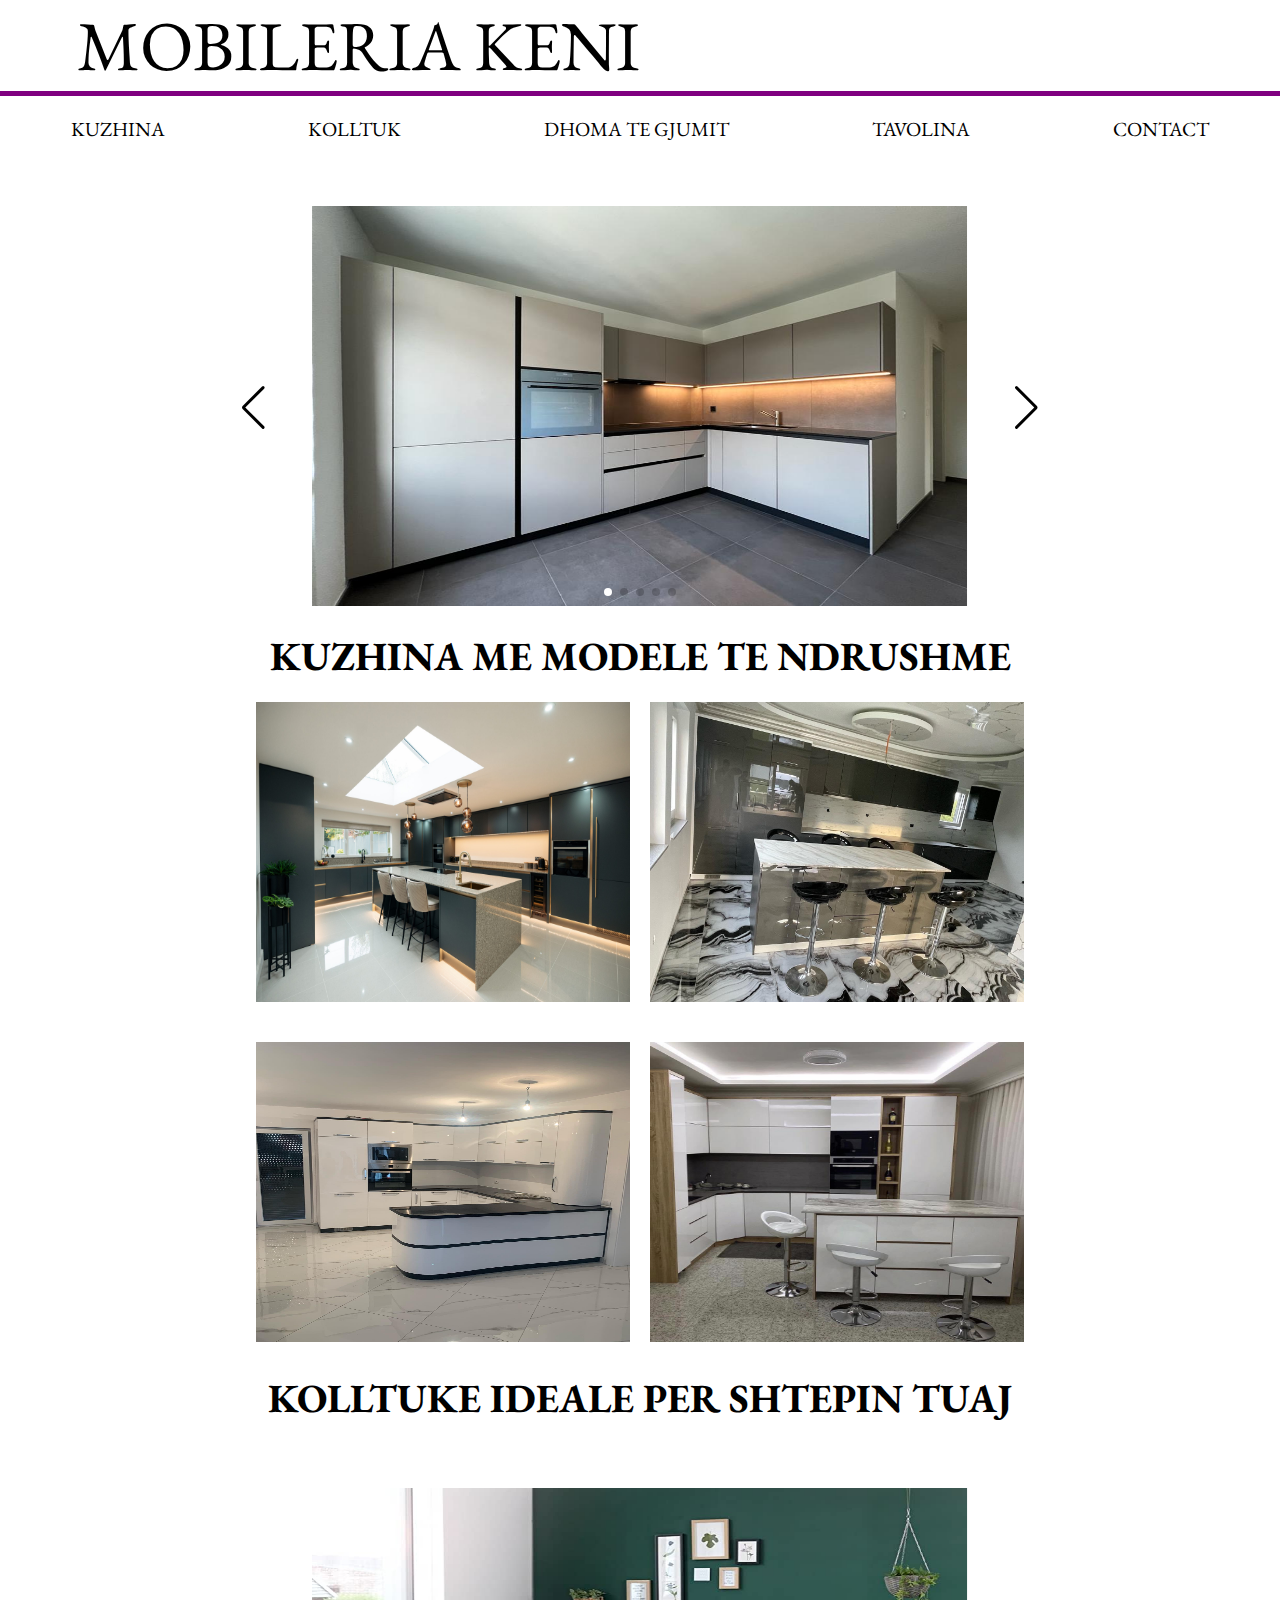
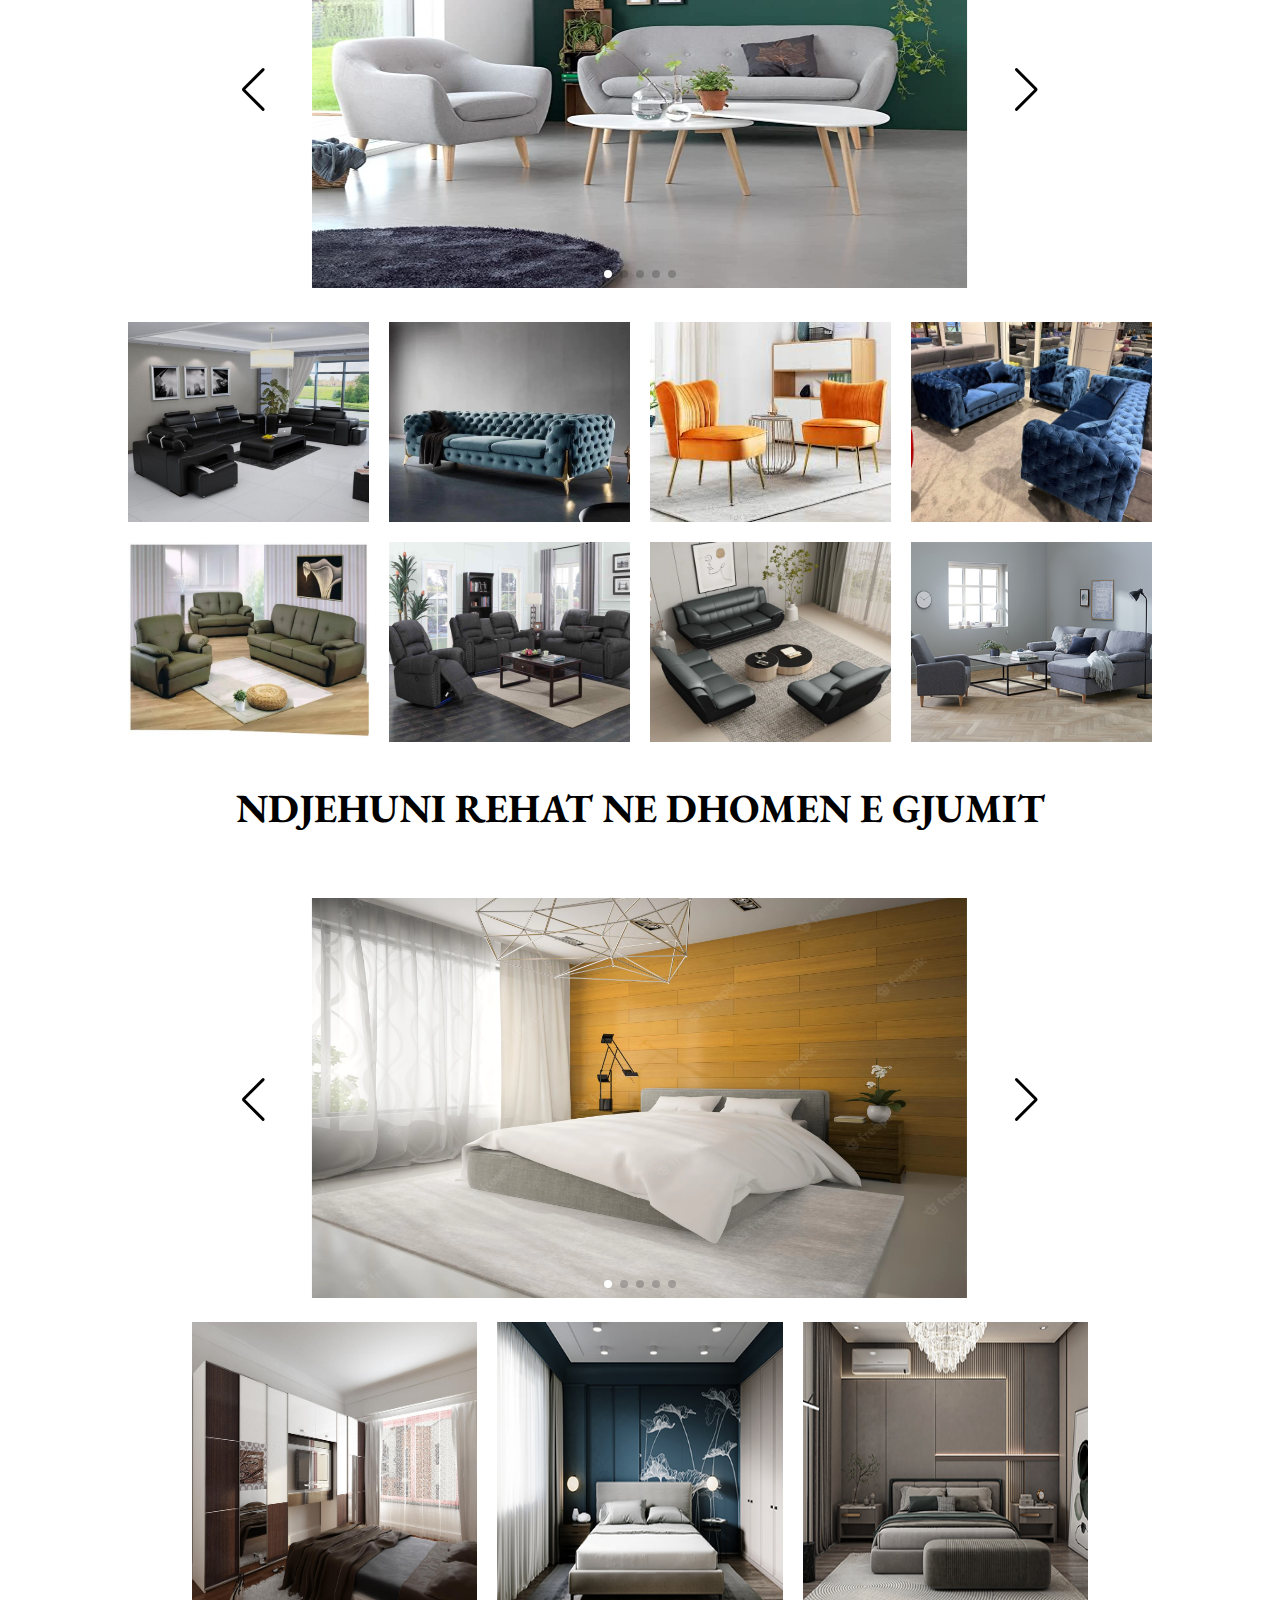
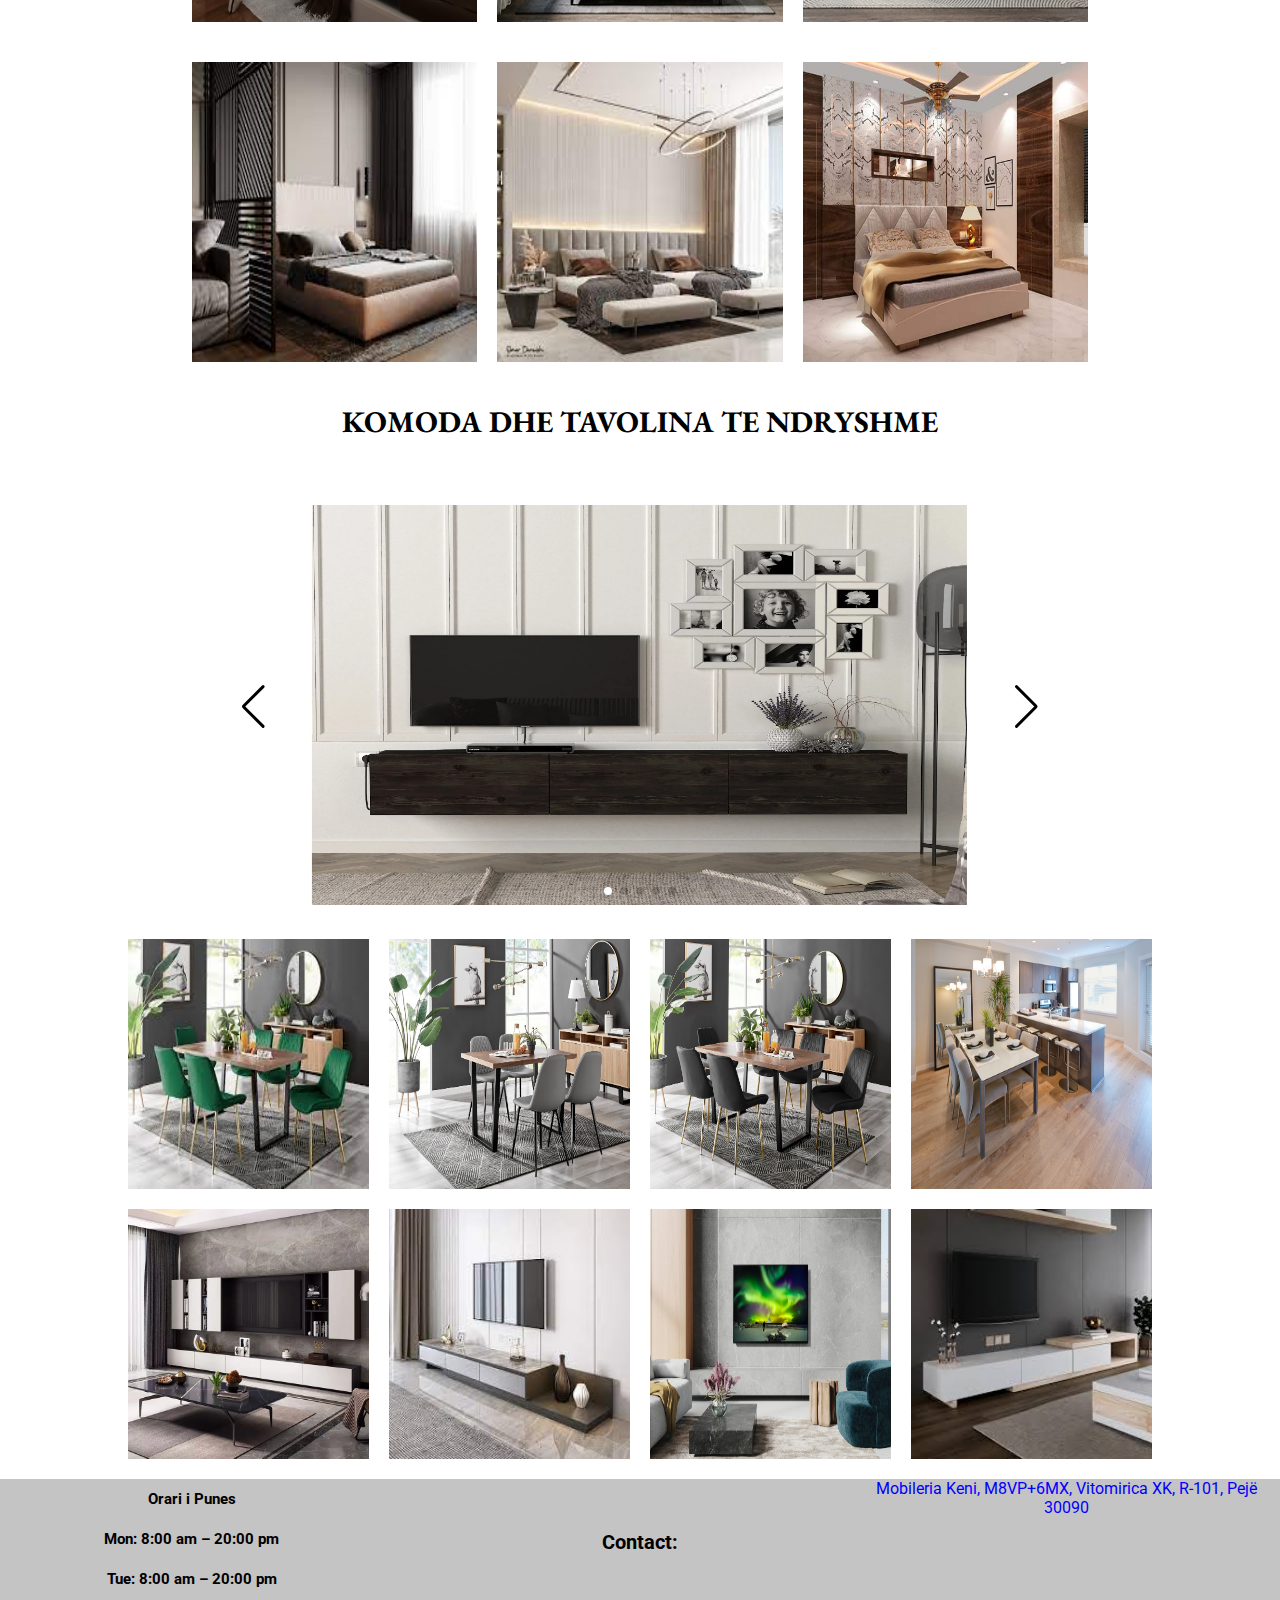
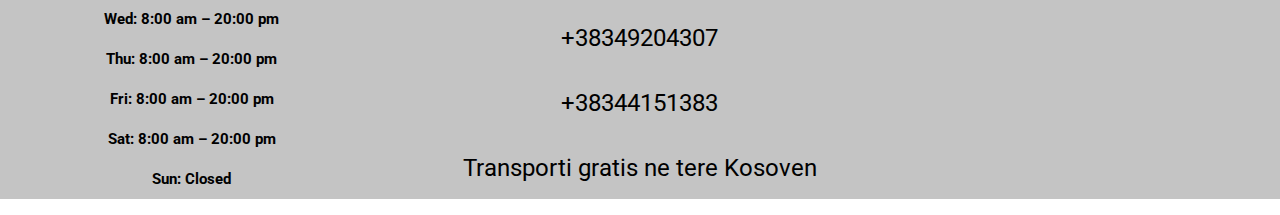
<file: index.html>
<!DOCTYPE html>
<html lang="en">
<head>
    <meta charset="UTF-8">
    <meta http-equiv="X-UA-Compatible" content="IE=edge">
    <meta name="viewport" content="width=device-width, initial-scale=1.0">
    <link rel="stylesheet" href="css/style.css">
    <link rel="stylesheet" href="https://cdnjs.cloudflare.com/ajax/libs/font-awesome/6.2.1/css/all.min.css" integrity="sha512-MV7K8+y+gLIBoVD59lQIYicR65iaqukzvf/nwasF0nqhPay5w/9lJmVM2hMDcnK1OnMGCdVK+iQrJ7lzPJQd1w==" crossorigin="anonymous" referrerpolicy="no-referrer" />
    <link href="https://fonts.googleapis.com/css2?family=EB+Garamond:ital@1&family=Frank+Ruhl+Libre&family=Roboto:wght@100;300;400;700&display=swap" rel="stylesheet">
    <link
    rel="stylesheet"
    href="https://cdn.jsdelivr.net/npm/swiper@8/swiper-bundle.min.css"/>
    <title>Mobileria Keni</title>
</head>
<body>
    <header >
        <div class="logo">
            MOBILERIA KENI
        </div>
        <div class="icons">
            <a href="tel:38349204307"><i class="fa-solid fa-phone"></i></a>
            <a href="https://www.instagram.com/mobileriakeni_/?hl=en" target="_blank"><i class="fa-brands fa-instagram"></i></a>
            <a href="https://www.facebook.com/MobileriaKeni/about/?ref=page_internal" target="_blank"><i class="fa-brands fa-facebook"></i></a>
            
        </div>
        
    </header>
    <nav >
        <ul>
            <li><a href="#kuzhina">Kuzhina</a> </li>
            <li><a href="#kolltuk">Kolltuk</a> </li>
            <li><a href="#dhome-gjumi">Dhoma te gjumit</a></li>
            <li><a href="#tavolina">Tavolina</a></li>
            <li><a href="#Contact">CONTACT</a></li>
        </ul>
    </nav>
    <main>
        <div class="container">
            <!-- Slider main container -->
    <div class="swiper">
        <!-- Additional required wrapper -->
        <div class="swiper-wrapper">
            <!-- Slides -->
            <div class="swiper-slide"><img src="./img/kitchen3.jpeg " alt=""></div>
            <div class="swiper-slide"><img src="./img/kitchen4.jpeg" alt=""></div>
            <div class="swiper-slide"><img src="./img/kolltuk1.jpeg" alt=""></div>
            <div class="swiper-slide"><img src="./img/badroom1.jpg" alt=""></div>
            <div class="swiper-slide"><img src="./img/komoda1.jpg" alt=""></div>
        </div>
        <!-- If we need pagination -->
        <div class="swiper-pagination"></div>
        <!-- If we need navigation buttons -->
        <div class="swiper-button-prev"></div>
        <div class="swiper-button-next"></div>
        
        </div>
        </div>
</div>
        <div class="text1" id="kuzhina">KUZHINA ME MODELE TE NDRUSHME</div>
        <div class="kitchen">
            
            <img src="./img/kitchen1.1.jpg" alt="sss">
            <img src="./img/kitchen1.2.jpeg" alt="ss">
            <img src="./img/kitchen1.3.jpeg" alt="s">
            <img src="./img/kitchen1.4.jpeg" alt="s">
        </div>
        <div class="section2">
        </div>
        <div class="section3">
            <div class="text2">
                <h1 id="kolltuk">KOLLTUKE IDEALE PER SHTEPIN TUAJ</h1>
            </div>
            <div class="container">
                <!-- Slider main container -->
        <div class="swiper">
            <!-- Additional required wrapper -->
            <div class="swiper-wrapper">
                <!-- Slides -->
                <div class="swiper-slide"><img src="./img/kolltuk1.1.jpg " alt=""></div>
                <div class="swiper-slide"><img src="./img/kolltuk1.2.jpg" alt=""></div>
                <div class="swiper-slide"><img src="./img/kolltuk1.3.png" alt=""></div>
                <div class="swiper-slide"><img src="./img/kolltuk1.4.webp" alt=""></div>
                <div class="swiper-slide"><img src="./img/kolltuk1.5.jpg" alt=""></div>
            </div>
            <!-- If we need pagination -->
            <div class="swiper-pagination"></div>
            <!-- If we need navigation buttons -->
            <div class="swiper-button-prev"></div>
            <div class="swiper-button-next"></div>
            
            </div>
            </div>
    </div>
   
        
        <div class="imgarmchair">
            <img src="./img/kolltuk11.jpg" alt="ss">
            <img src="./img/kolltuk2.webp" alt="ss">
            <img src="./img/kolltuk3.jfif" alt="ss">
            <img src="./img/kolltuk4.webp" alt="ss">
            <img src="./img/kolltuk5.webp" alt="sss">
            <img src="./img/kolltuk6.jpg" alt="">
            <img src="./img/kolltuk7.webp" alt="">
            <img src="./img/kolltuk8.jpg" alt="">
        </div>
        
        <div class="section4">
            <h1 id="dhome-gjumi">NDJEHUNI REHAT NE DHOMEN E GJUMIT</h1>
            <div class="container">
                <!-- Slider main container -->
        <div class="swiper">
            <!-- Additional required wrapper -->
            <div class="swiper-wrapper">
                <!-- Slides -->
                <div class="swiper-slide"><img src="./img/badroom1.1.webp " alt=""></div>
                <div class="swiper-slide"><img src="./img/badroom1.2.jpg" alt=""></div>
                <div class="swiper-slide"><img src="./img/badroom1.3.jpg" alt=""></div>
                <div class="swiper-slide"><img src="./img/badroom1.4.webp" alt=""></div>
                <div class="swiper-slide"><img src="./img/badroom1.5.jpg" alt=""></div>
            </div>
            <!-- If we need pagination -->
            <div class="swiper-pagination"></div>
            <!-- If we need navigation buttons -->
            <div class="swiper-button-prev"></div>
            <div class="swiper-button-next"></div>
            
            </div>
            </div>
    </div>
          
        <div class="badroom">
            <img src="./img/badroom2.jpg" alt="s">
            <img src="./img/badroom3.jpg" alt="s">
            <img src="./img/badroom4.jpg" alt="s">
            <img src="./img/badroom5.jfif" alt="s">
            <img src="./img/badroom6.jfif" alt="s">
            <img src="./img/badroom7.jpeg" alt="s">
        </div>
        <div class="section5">
            <h1 id="tavolina">KOMODA DHE TAVOLINA TE NDRYSHME</h1>
            
            <div class="container">
                <!-- Slider main container -->
        <div class="swiper">
            <!-- Additional required wrapper -->
            <div class="swiper-wrapper">
                <!-- Slides -->
                <div class="swiper-slide"><img src="./img/table1.1.webp" alt=""></div>
                <div class="swiper-slide"><img src="./img/table1.2.jpg" alt=""></div>
                <div class="swiper-slide"><img src="./img/table1.3.png" alt=""></div>
                <div class="swiper-slide"><img src="./img/table1.4.jpg" alt=""></div>
                <div class="swiper-slide"><img src="./img/table1.5.jpg" alt=""></div>
            </div>
            <!-- If we need pagination -->
            <div class="swiper-pagination"></div>
            <!-- If we need navigation buttons -->
            <div class="swiper-button-prev"></div>
            <div class="swiper-button-next"></div>
            
            </div>
            </div>
    </div>
             
        <div class="table">
            <img src="./img/table2.jfif" alt="">
            <img src="./img/table3.jpg" alt="">
            <img src="./img/table4.jpg" alt="">
            <img src="./img/table5.jpg" alt="">
            <img src="./img/table6.webp" alt="">
            <img src="./img/table7.jfif" alt="">
            <img src="./img/table8.jpg" alt="">
            <img src="./img/table9.jfif" alt="">
        </div>
        
    </main>
    
    <footer>
        <div class="contact1" id="Contact"> 
            <div class="time">
            <p>Orari i Punes</p>
                <p> Mon: 8:00 am – 20:00 pm </p>
                <p> Tue: 8:00 am – 20:00 pm </p>
                <p> Wed: 8:00 am – 20:00 pm </p>
                <p> Thu: 8:00 am – 20:00 pm </p>
                <p> Fri: 8:00 am – 20:00 pm </p>
                <p> Sat: 8:00 am – 20:00 pm </p>
                <p class="close"> Sun: Closed  </p>
                
            </div>
            
        </div>
        <div class="number"><p class="con"> Contact:</p><br><span> <a href="tel:38349204307">+38349204307</span></a> 
        <span><a href="tel:38344151383">+38344151383</a></span>
        
        <P class="textdrive">Transporti gratis ne tere Kosoven</P></div>


        <div class="location"><a href="https://goo.gl/maps/Jsua5uzwEzUN2HYg8" target="_blank">Mobileria Keni, M8VP+6MX, Vitomirica XK, R-101, Pejë 30090</a>
        <iframe src="https://www.google.com/maps/embed?pb=!1m18!1m12!1m3!1d4029.3188305744334!2d20.33684517690139!3d42.69005380890935!2m3!1f0!2f0!3f0!3m2!1i1024!2i768!4f13.1!3m3!1m2!1s0x1353039e85075f27%3A0x9a4ce27af5fe9e68!2sMobileria%20Keni!5e0!3m2!1sen!2s!4v1673896397410!5m2!1sen!2s" width="600" height="450" style="border:0;" allowfullscreen="" loading="lazy" referrerpolicy="no-referrer-when-downgrade"></iframe>
    </div>
    </footer>
    <script src="https://cdn.jsdelivr.net/npm/swiper@8/swiper-bundle.min.js"></script>
    <script>
        const swiper = new Swiper('.swiper', {
            autoplay: {
                delay: 3000,
                disableOnInteraction: false,
            },


loop: true,

pagination: {
    el: '.swiper-pagination', 
    clickable:true,
},


navigation: {
    nextEl: '.swiper-button-next',
    prevEl: '.swiper-button-prev',
},


});
    </script>

</body>
</html>
</file>
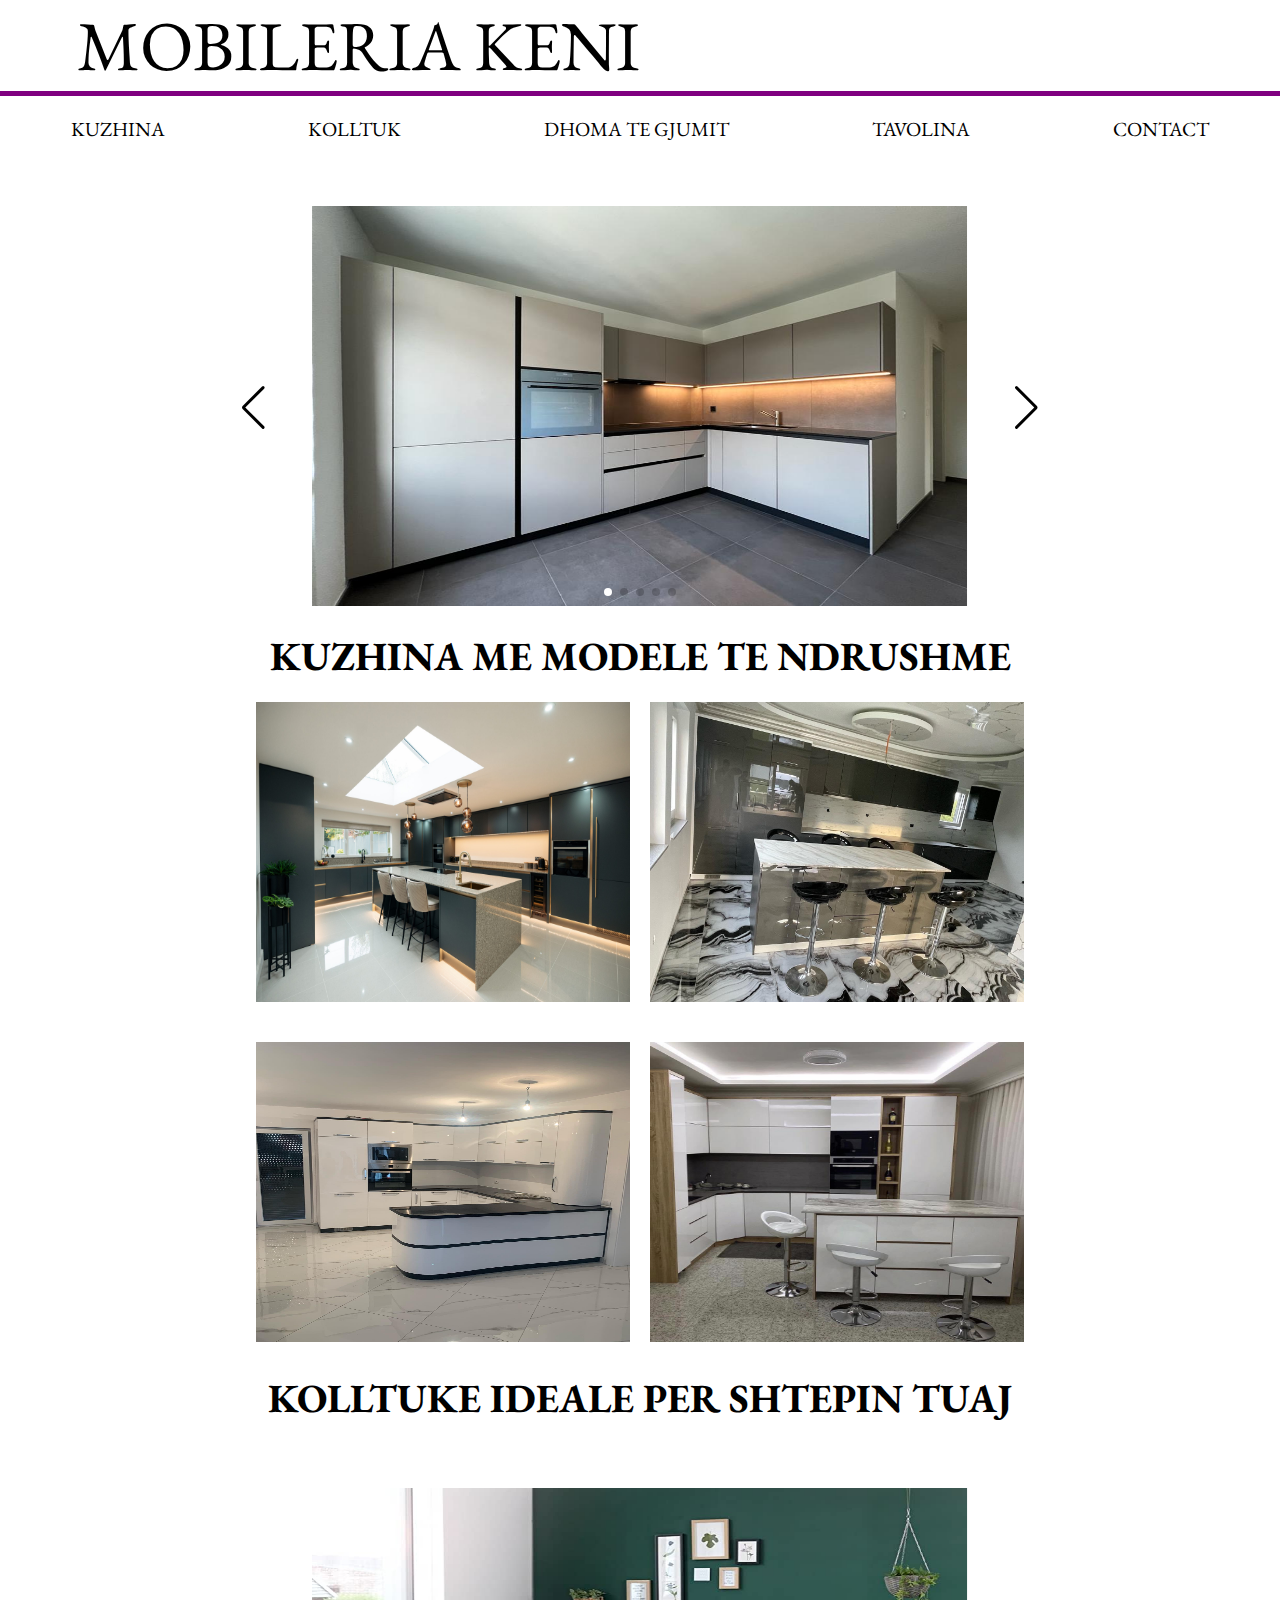
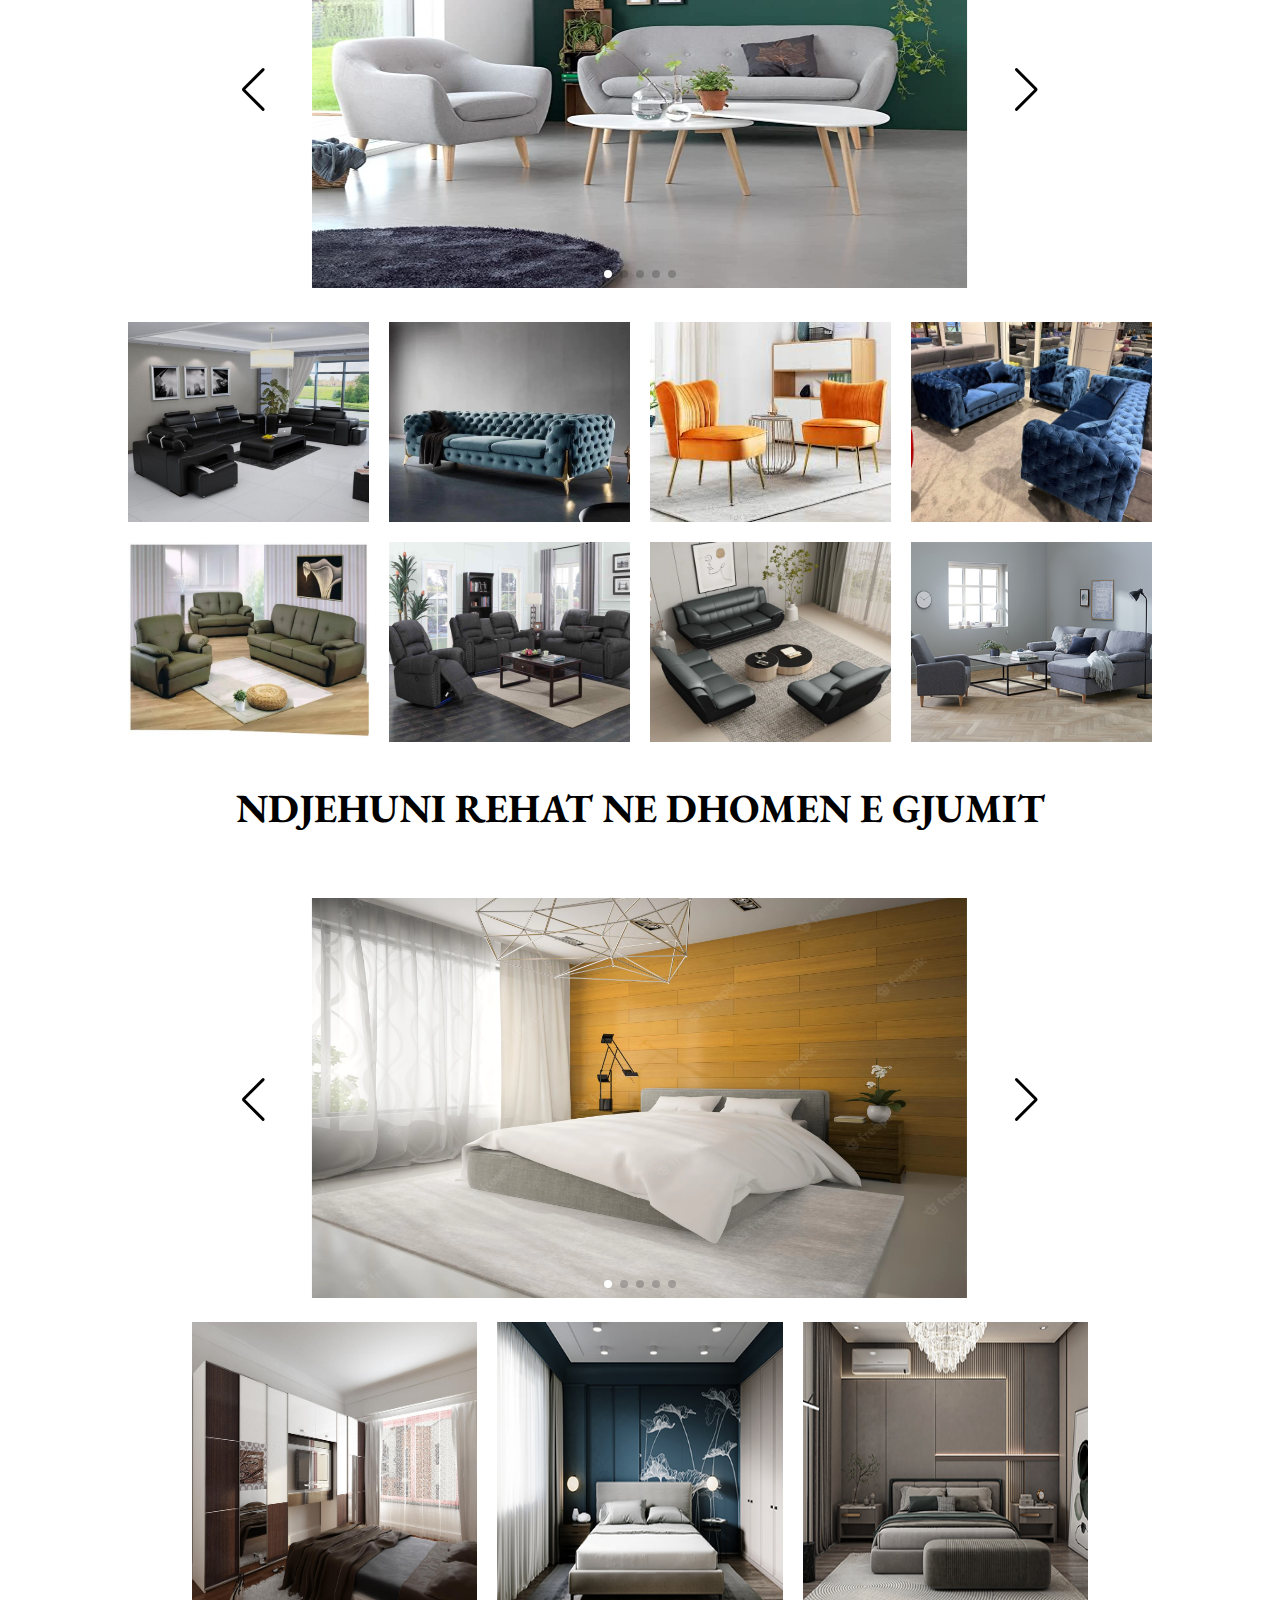
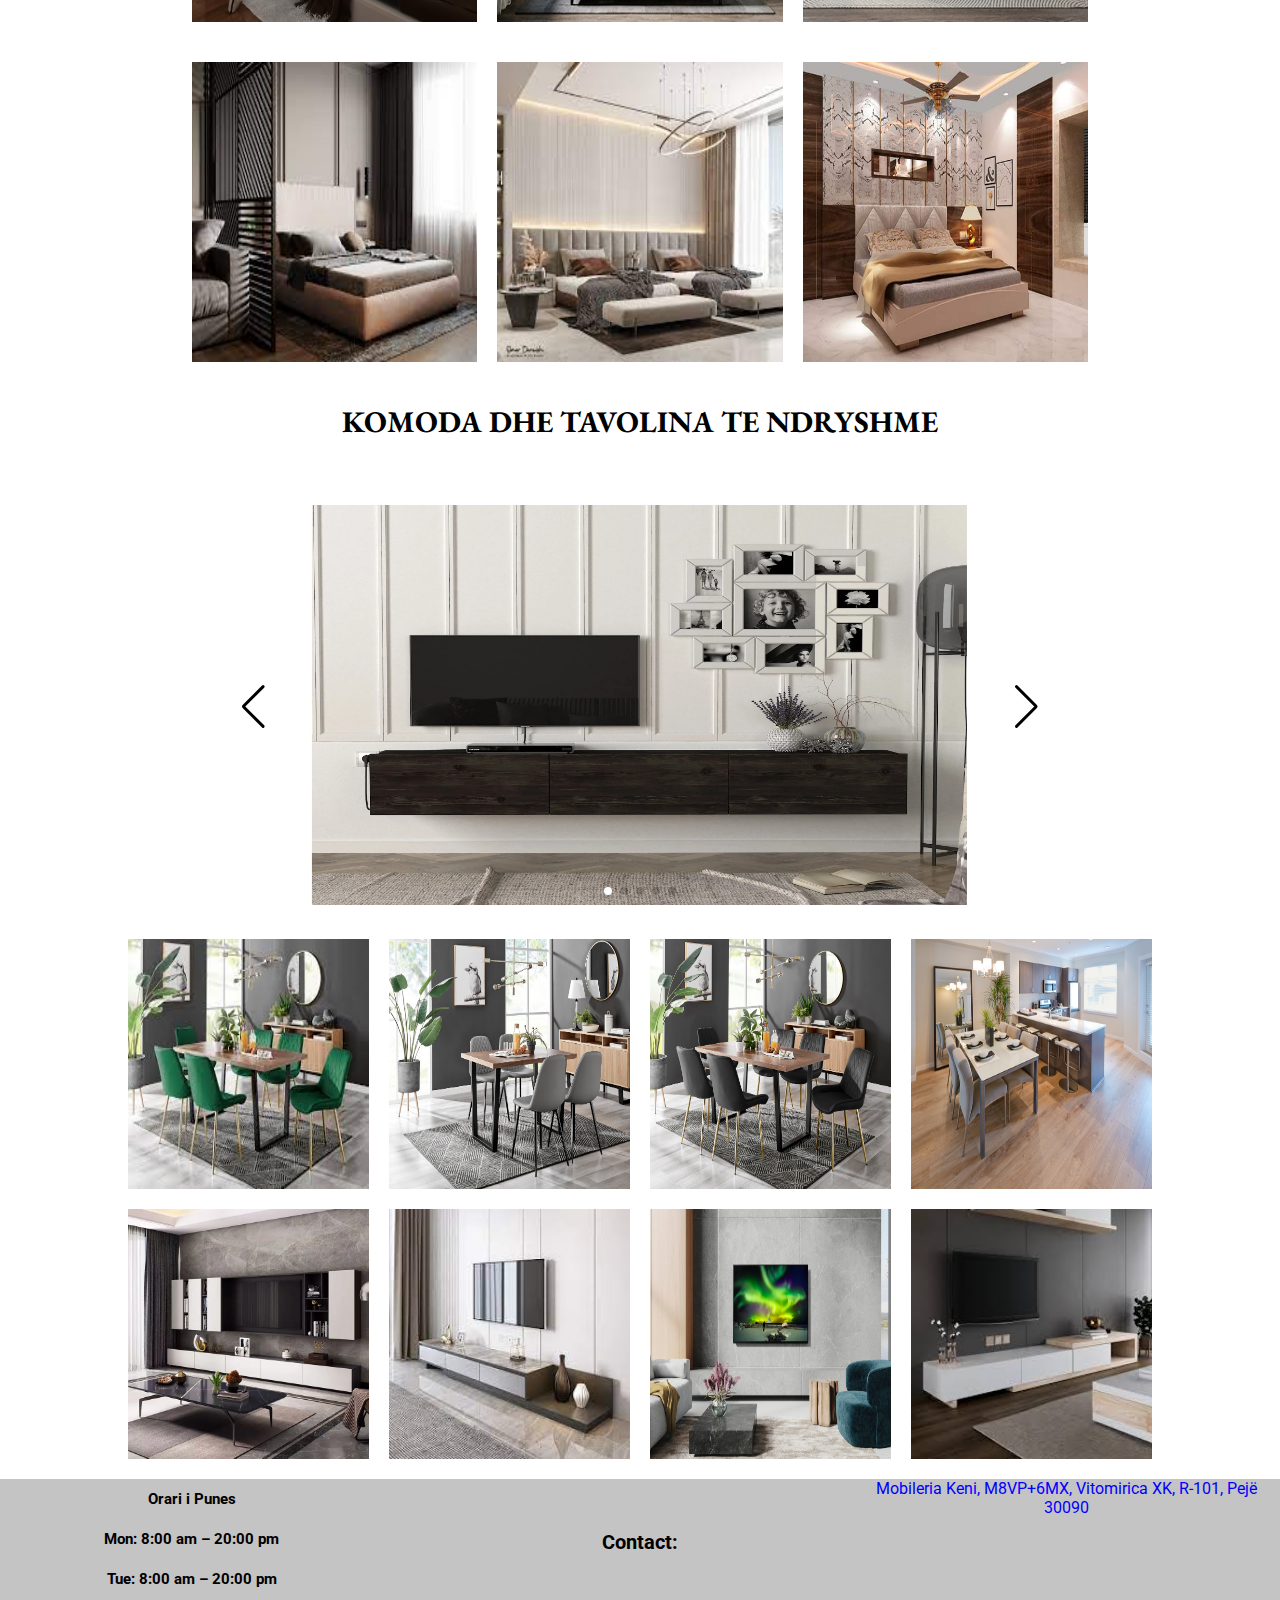
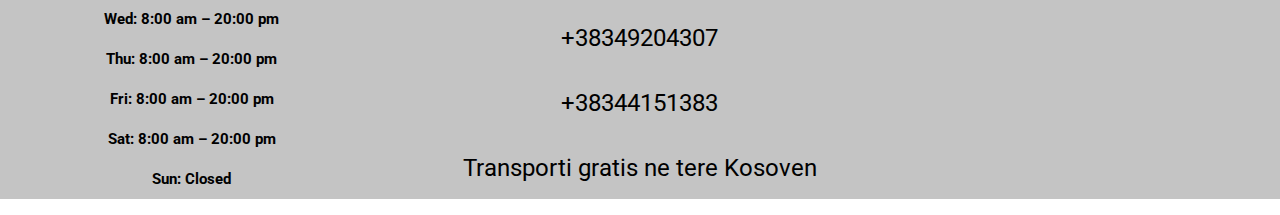
<file: kitchen.html>
<!DOCTYPE html>
<html lang="en">
<head>
    <meta charset="UTF-8">
    <meta http-equiv="X-UA-Compatible" content="IE=edge">
    <meta name="viewport" content="width=device-width, initial-scale=1.0">
    <link rel="stylesheet" href="css/style.css">
    <link rel="stylesheet" href="https://cdnjs.cloudflare.com/ajax/libs/font-awesome/6.2.1/css/all.min.css" integrity="sha512-MV7K8+y+gLIBoVD59lQIYicR65iaqukzvf/nwasF0nqhPay5w/9lJmVM2hMDcnK1OnMGCdVK+iQrJ7lzPJQd1w==" crossorigin="anonymous" referrerpolicy="no-referrer" />
    <link href="https://fonts.googleapis.com/css2?family=EB+Garamond:ital@1&family=Frank+Ruhl+Libre&family=Roboto:wght@100;300;400;700&display=swap" rel="stylesheet">
    <link
    rel="stylesheet"
    href="https://cdn.jsdelivr.net/npm/swiper@8/swiper-bundle.min.css"/>
    <title>Mobileria Keni</title>
</head>
<body>
    <header >
        <div class="logo">
            MOBILERIA KENI
        </div>
        <div class="icons">
            <a href="tel:38349204307"><i class="fa-solid fa-phone"></i></a>
            <a href="https://www.instagram.com/mobileriakeni_/?hl=en" target="_blank"><i class="fa-brands fa-instagram"></i></a>
            <a href="https://www.facebook.com/MobileriaKeni/about/?ref=page_internal" target="_blank"><i class="fa-brands fa-facebook"></i></a>
            
        </div>
        
    </header>
    <nav >
        <ul>
            <li><a href="#kuzhina">Kuzhina</a> </li>
            <li><a href="#kolltuk">Kolltuk</a> </li>
            <li><a href="#dhome-gjumi">Dhoma te gjumit</a></li>
            <li><a href="#tavolina">Tavolina</a></li>
            <li><a href="#Contact">CONTACT</a></li>
        </ul>
    </nav>
    <main>
        <div class="container">
            <!-- Slider main container -->
    <div class="swiper">
        <!-- Additional required wrapper -->
        <div class="swiper-wrapper">
            <!-- Slides -->
            <div class="swiper-slide"><img src="./img/kitchen3.jpeg " alt=""></div>
            <div class="swiper-slide"><img src="./img/kitchen4.jpeg" alt=""></div>
            <div class="swiper-slide"><img src="./img/kolltuk1.jpeg" alt=""></div>
            <div class="swiper-slide"><img src="./img/badroom1.jpg" alt=""></div>
            <div class="swiper-slide"><img src="./img/komoda1.jpg" alt=""></div>
        </div>
        <!-- If we need pagination -->
        <div class="swiper-pagination"></div>
        <!-- If we need navigation buttons -->
        <div class="swiper-button-prev"></div>
        <div class="swiper-button-next"></div>
        
        </div>
        </div>
</div>
        <div class="text1" id="kuzhina">KUZHINA ME MODELE TE NDRUSHME</div>
        <div class="kitchen">
            
            <img src="./img/kitchen1.1.jpg" alt="sss">
            <img src="./img/kitchen1.2.jpeg" alt="ss">
            <img src="./img/kitchen1.3.jpeg" alt="s">
            <img src="./img/kitchen1.4.jpeg" alt="s">
        </div>
        <div class="section2">
        </div>
        <div class="section3">
            <div class="text2">
                <h1 id="kolltuk">KOLLTUKE IDEALE PER SHTEPIN TUAJ</h1>
            </div>
            <div class="container">
                <!-- Slider main container -->
        <div class="swiper">
            <!-- Additional required wrapper -->
            <div class="swiper-wrapper">
                <!-- Slides -->
                <div class="swiper-slide"><img src="./img/kolltuk1.1.jpg " alt=""></div>
                <div class="swiper-slide"><img src="./img/kolltuk1.2.jpg" alt=""></div>
                <div class="swiper-slide"><img src="./img/kolltuk1.3.png" alt=""></div>
                <div class="swiper-slide"><img src="./img/kolltuk1.4.webp" alt=""></div>
                <div class="swiper-slide"><img src="./img/kolltuk1.5.jpg" alt=""></div>
            </div>
            <!-- If we need pagination -->
            <div class="swiper-pagination"></div>
            <!-- If we need navigation buttons -->
            <div class="swiper-button-prev"></div>
            <div class="swiper-button-next"></div>
            
            </div>
            </div>
    </div>
   
        
        <div class="imgarmchair">
            <img src="./img/kolltuk11.jpg" alt="ss">
            <img src="./img/kolltuk2.webp" alt="ss">
            <img src="./img/kolltuk3.jfif" alt="ss">
            <img src="./img/kolltuk4.webp" alt="ss">
            <img src="./img/kolltuk5.webp" alt="sss">
            <img src="./img/kolltuk6.jpg" alt="">
            <img src="./img/kolltuk7.webp" alt="">
            <img src="./img/kolltuk8.jpg" alt="">
        </div>
        
        <div class="section4">
            <h1 id="dhome-gjumi">NDJEHUNI REHAT NE DHOMEN E GJUMIT</h1>
            <div class="container">
                <!-- Slider main container -->
        <div class="swiper">
            <!-- Additional required wrapper -->
            <div class="swiper-wrapper">
                <!-- Slides -->
                <div class="swiper-slide"><img src="./img/badroom1.1.webp " alt=""></div>
                <div class="swiper-slide"><img src="./img/badroom1.2.jpg" alt=""></div>
                <div class="swiper-slide"><img src="./img/badroom1.3.jpg" alt=""></div>
                <div class="swiper-slide"><img src="./img/badroom1.4.webp" alt=""></div>
                <div class="swiper-slide"><img src="./img/badroom1.5.jpg" alt=""></div>
            </div>
            <!-- If we need pagination -->
            <div class="swiper-pagination"></div>
            <!-- If we need navigation buttons -->
            <div class="swiper-button-prev"></div>
            <div class="swiper-button-next"></div>
            
            </div>
            </div>
    </div>
          
        <div class="badroom">
            <img src="./img/badroom2.jpg" alt="s">
            <img src="./img/badroom3.jpg" alt="s">
            <img src="./img/badroom4.jpg" alt="s">
            <img src="./img/badroom5.jfif" alt="s">
            <img src="./img/badroom6.jfif" alt="s">
            <img src="./img/badroom7.jpeg" alt="s">
        </div>
        <div class="section5">
            <h1 id="tavolina">KOMODA DHE TAVOLINA TE NDRYSHME</h1>
            
            <div class="container">
                <!-- Slider main container -->
        <div class="swiper">
            <!-- Additional required wrapper -->
            <div class="swiper-wrapper">
                <!-- Slides -->
                <div class="swiper-slide"><img src="./img/table1.1.webp" alt=""></div>
                <div class="swiper-slide"><img src="./img/table1.2.jpg" alt=""></div>
                <div class="swiper-slide"><img src="./img/table1.3.png" alt=""></div>
                <div class="swiper-slide"><img src="./img/table1.4.jpg" alt=""></div>
                <div class="swiper-slide"><img src="./img/table1.5.jpg" alt=""></div>
            </div>
            <!-- If we need pagination -->
            <div class="swiper-pagination"></div>
            <!-- If we need navigation buttons -->
            <div class="swiper-button-prev"></div>
            <div class="swiper-button-next"></div>
            
            </div>
            </div>
    </div>
             
        <div class="table">
            <img src="./img/table2.jfif" alt="">
            <img src="./img/table3.jpg" alt="">
            <img src="./img/table4.jpg" alt="">
            <img src="./img/table5.jpg" alt="">
            <img src="./img/table6.webp" alt="">
            <img src="./img/table7.jfif" alt="">
            <img src="./img/table8.jpg" alt="">
            <img src="./img/table9.jfif" alt="">
        </div>
        
    </main>
    
    <footer>
        <div class="contact1" id="Contact"> 
            <div class="time">
            <p>Orari i Punes</p>
                <p> Mon: 8:00 am – 20:00 pm </p>
                <p> Tue: 8:00 am – 20:00 pm </p>
                <p> Wed: 8:00 am – 20:00 pm </p>
                <p> Thu: 8:00 am – 20:00 pm </p>
                <p> Fri: 8:00 am – 20:00 pm </p>
                <p> Sat: 8:00 am – 20:00 pm </p>
                <p class="close"> Sun: Closed  </p>
                
            </div>
            
        </div>
        <div class="number"><p class="con"> Contact:</p><br><span> <a href="tel:38349204307">+38349204307</span></a> 
        <span><a href="tel:38344151383">+38344151383</a></span>
        
        <P class="textdrive">Transporti gratis ne tere Kosoven</P></div>


        <div class="location"><a href="https://goo.gl/maps/Jsua5uzwEzUN2HYg8" target="_blank">Mobileria Keni, M8VP+6MX, Vitomirica XK, R-101, Pejë 30090</a>
        <iframe src="https://www.google.com/maps/embed?pb=!1m18!1m12!1m3!1d4029.3188305744334!2d20.33684517690139!3d42.69005380890935!2m3!1f0!2f0!3f0!3m2!1i1024!2i768!4f13.1!3m3!1m2!1s0x1353039e85075f27%3A0x9a4ce27af5fe9e68!2sMobileria%20Keni!5e0!3m2!1sen!2s!4v1673896397410!5m2!1sen!2s" width="600" height="450" style="border:0;" allowfullscreen="" loading="lazy" referrerpolicy="no-referrer-when-downgrade"></iframe>
    </div>
    </footer>
    <script src="https://cdn.jsdelivr.net/npm/swiper@8/swiper-bundle.min.js"></script>
    <script>
        const swiper = new Swiper('.swiper', {
            autoplay: {
                delay: 3000,
                disableOnInteraction: false,
            },


loop: true,

pagination: {
    el: '.swiper-pagination', 
    clickable:true,
},


navigation: {
    nextEl: '.swiper-button-next',
    prevEl: '.swiper-button-prev',
},


});
    </script>

</body>
</html>
</file>
<file: css/style.css>
*{
    margin: 0px;
    padding: 0px;
    box-sizing: border-box;
    
    
}


/* header */

header{
    display: grid;
    grid-template-columns:repeat(2,1fr);
    border-bottom: 5px solid purple;
}
header .logo{
    display: flex;
    justify-content: end;
    font-size: 70px;
    font-family: 'EB Garamond', serif;
}
header .icons{
    display: flex;
    align-items: center;
    justify-content:flex-end;
    margin-right: 5%;
    font-size: 35px;
}
header .icons i {
    margin: 10px;
    color: gray;
}
header .icons i:hover{
    color: black;
}


/* nav */

nav{
    width: 100%;
    margin-top: 20px;
    
}
nav ul{
    width: 100%;
    display: flex;
    justify-content: space-around;
    align-items: center;
}
nav ul li{
    list-style: none;
    text-transform: uppercase;
    font-family: sans-serif;
    font-size: 20px;

}

nav ul li a {
    text-decoration: none;
    font-family: "EB Garamond", serif;
    font-size: 20px;
    color: black;
}
nav ul li a:hover{
    color: gray;
}

/* main */

.container{
    width: 80%;
    height: 80%;
    object-fit: contain;
    margin-left: 10%;
    margin-top: 5%;
    display: flex;
    align-items: center;
    justify-content: center;
}

.swiper{
    width: 80%;
    height: fit-content;
}

.container .swiper-slide img{
    width: 80%;
    height: 200px;
    margin-left: 10%;
}

.swiper .swiper-button-prev, .swiper .swiper-button-next {
    color: rgb(0, 0, 0);
}

.swiper .swiper-pagination-bullet-active{
    background-color: rgb(255, 255, 255);
    
}

.swiper .swiper-pagination {
    background-color:transparent;
}

main .slideimg img{
    margin-top: 50px;
    width: 100%;
    height: 500px;
}

main .first-section .img{
    width: 100%;
    height: 450px;
    margin-top: 20px;
}

main .kitchen {
    width: 60%;
    display: grid;
    grid-template-columns: repeat(2, 2fr);
    gap: 20px;
    margin: 0 auto;
}

main .kitchen img:hover{
    transition: all .5s;
    box-shadow: 0px 0px 30px 0px rgb(80, 80, 80);
}

main .kitchen img{
    width: 100%;
    height: 300px;
    margin-top: 20px;
}

main .text1{
    text-align: center;
    text-transform: uppercase;
    font-family: 'EB Garamond', serif;
    font-weight: bold;
    margin-top: 20px;
    font-size: 40px;
}

main .text1:hover{
    color: gray;
}

main .imgarmchair img{
    width: 100%;
    height: 200px;
}

main .imgarmchair img:hover{
    transition: all .5s;
    box-shadow: 0px 0px 30px 0px rgb(80, 80, 80);
}

main .text2{
    text-align: center;
    margin-top: 30px;
    font-size: 20px;
    font-family: 'EB Garamond', serif;
    font-weight: bold;
}

main .text2:hover{
    color: gray;
}

main .imgarmchair{
    width: 80%;
    height: 100%;
    margin-left: 10%;
    display: grid ;
    margin-top: 30px;
    gap: 20px;
    grid-template-columns: repeat(4,2fr);
}

main .section4 .img {
    width: 100%;
    height:450px;
    margin-top: 50px;
    background-color: black;
}

main .section4{
    width: 100%;
    height: 100%;
}

main .section4 h1{
    text-align: center;
    margin-top: 40px;
    font-size: 40px;
    font-family: 'Fjalla One', sans-serif;
}

main .section4 h1:hover{
    color: grey;
    
}

main .badroom{
    width: 70%;
    display: grid;
    grid-template-columns: repeat(3, 3fr);
    gap: 20px;
    margin: 0 auto;
}

main .badroom img{
    background-color: aqua;
    width: 100%;
    height: 300px;
    margin-top: 20px;
}

main .badroom img:hover{
    transition: all .5s;
    box-shadow: 0px 0px 30px 0px rgb(80, 80, 80);
}

main .section5 .img{
    width: 100%;
    height: 450px;
    margin-top: 50px;
}

main .section5 h1{
    text-align: center;
    margin-top: 40px;
    font-size: 30px;
}

main .table{
    width: 80%;
    height: 80%;
    display: grid ;
    justify-content: center;
    align-items: center;
    margin-left: 10%;
    margin-top: 30px;
    gap: 20px;
    grid-template-columns: repeat(4,2fr);
}

main .table img{
    width: 100%;
    height: 200px;

}

main .table img:hover{
    transition: all .5s;
    box-shadow: 0px 0px 30px 0px rgb(80, 80, 80);
}

/* footer */

footer {
    width: 100%;
    margin-top: 20px;
    background-color: #c4c4c4;
    font-family: 'Roboto', sans-serif;
}



footer h1,h2{
    display: flex;
    margin: 0 auto;
}

footer h1{
    margin: 0;
    width: 20%;
    height: 300px;
    border: 5px solid red;
}

footer h3{
    margin: 0;
    width: 20%;
    height: 300px;
    border: 5px solid red;
}


footer div {
    width: 100%;
}

footer span a{
    color: black;
    text-decoration: none;
}

footer span a:hover{
    color: blue;
}

footer iframe{
    width: 50%;
    height: 50vh;
    display: flex;
    margin-top: 20px;

}

footer .contact1{
    width: 100%;
    

}

footer div{
    text-align: center;
}

footer span{
    font-size: 25px;
    margin-bottom: 20px;
}

footer .contact1 p{
    font-weight: bold;
    width: 50%;
    display: flex;
    flex-direction: column;
    font-size: 21px;
    line-height: 40px;
}



/* small device */
@media(max-width:640px){


    body{
        
        overflow-x: hidden;
    }
    header{
        display: grid;
        grid-template-columns:repeat(1,1fr);
        border-bottom: 5px solid purple;
        
    }
    header .logo{
        display: flex;
        align-items: flex-start;
        justify-content: flex-start;
        font-size: 45px;
        font-family: 'EB Garamond', serif;
    }
    header .icons{
        font-size: 30px;
    }
    header .icons i {
        
        color: black;
    }

    /* nav */
    nav ul{
        display: none;
    }
    
    /* main */

    
    .container{
        width: 100%;
        height: 100%;
        margin: 0;
        
    }
    .contact1 .swiper-slide img{
        width: 100%;
        height: 200px;
    
    }
    
    .swiper .swiper-button-prev, .swiper .swiper-button-next {
        display: none;
        color: rgb(0, 0, 0);
    }
    .swiper .swiper-pagination-bullet-active{
        background-color: rgb(255, 255, 255);
        
    }
    .swiper .swiper-pagination {
        background-color:transparent;
    }
    
    
    main .kitchen {
        width: 80%;
        display: grid;
        grid-template-columns: repeat(2, 2fr);
        gap: 20px;
        margin: 0 auto;
    }
    
    main .kitchen img{
        width: 100%;
        height: 150px;
        margin-top: 20px;
    }
    
    main .text1{
        text-align: center;
        text-transform: uppercase;
        font-family: 'EB Garamond', serif;
        font-weight: bold;
        margin-top: 20px;
        font-size: 22px;
    }
    
    
    main .imgarmchair img{
        width: 100%;
        height: 100%;
        

    }
    
    
    main .text2{
        text-align: center;
        margin-top: 30px;
        font-size: 14px;
        font-family: 'EB Garamond', serif;
        font-weight: bold;
    }
   
    main .imgarmchair{
        width: 100%;
        height: 100%;
        margin: 0;
        display: grid ;
        margin-top: 30px;
        gap: 20px;
        grid-template-columns: repeat(2,2fr);
        
    }
   
    
    main .section4 .img {
        width: 100%;
        height:100%;
    }
    main .section4{
        width: 100%;
        height: 100%;
    }
    
    main .section4 h1{
        text-align: center;
        margin-top: 40px;
        font-size: 20px;
        font-family: 'Fjalla One', sans-serif;
    }
    
    main .badroom{
        width: 90%;
        display: grid;
        grid-template-columns: repeat(2, 3fr);
        gap: 20px;
        margin: 0 auto;
    }
    
    main .badroom img{
        width: 100%;
        height: 150px;
        margin-top: 20px;
    }
    
    main .section5 .img{
        width: 100%;
        height: 450px;
        margin-top: 50px;
        
    
    }
    main .section5 h1{
        text-align: center;
        margin-top: 40px;
        font-size: 22px;
    }
    
    main .table{
        width: 80%;
        height: 100%;
        display: grid ;
        justify-content: center;
        align-items: center;
        margin-top: 30px;
        gap: 20px;
        grid-template-columns: repeat(2,2fr);
    }
    
    main .table img{
        width: 100%;
        height: 150px;
    }

    /* footer */

   
    
    footer{
    
        width: 100%;
        height: 100%;
        margin: 0 auto;
    
    }
    
    footer h1,h2{
        display: flex;
        margin: 0 auto;
    }
    footer h1{
        margin: 0;
        width: 100%;
        height: 100%;
        
    }
   
    
    footer {
        width: 100%;
        height: 100%;
        margin-top: 20px;
        display: flex;
        flex-direction: column;
        background-color: #c4c4c4;
        font-family: 'Roboto', sans-serif;
    }
    
    
    footer div {
        width: 100%;
        
    }
    footer span a{
        color: black;
        text-decoration: none;
    }
    footer span a:hover{
        color: blue;
    }
    footer iframe{
        width: 100%;
        height: 50vh;
        
    }
    
    footer div{
        text-align: center;
    }
    footer span{
        font-size: 20px;
        margin-bottom: 20px;
    }
    
    footer .contact1 p{
        font-weight: bold;
        width: 100%;
        display: flex;
        flex-direction: column;
        font-size: 15px;
        line-height: 40px;
    }
    footer .con {
        font-size: 20px;
        font-weight: bold;
    }
    
    footer .number{
        display: grid;
        align-items: center;
        text-align: center;
    }
    
    footer .textdrive{
        font-size:24px;
        margin-bottom: 2%;
    }
    footer .location a{
        color: blue;
    }
}

/* medium device */
@media(min-width:640px){

    /* footer */

    header{
        display: grid;
        grid-template-columns:repeat(2,1fr);
        border-bottom: 5px solid purple;
    }
    header .logo{
        text-align: center;
        font-size: 50px;
        font-family: 'EB Garamond', serif;
    }
    header .icons{
        display: flex;
        align-items: center;
        justify-content:flex-end;
        margin-right: 5%;
        font-size: 30px;
    }
    header .icons i {
        margin: 10px;
        color: gray;
    }

    /* main */

.container{
    width: 90%;
    height: 80%;
    object-fit: contain;
    margin-left: 5%;
    margin-top: 5%;
    display: flex;
    align-items: center;
    justify-content: center;
}

.swiper{
    width: 80%;
    height: fit-content;
}

.swiper-slide img{
    width: 100%;
    height: 400px;
}

.swiper .swiper-button-prev, .swiper .swiper-button-next {
    color: rgb(0, 0, 0);
}

.swiper .swiper-pagination-bullet-active{
    background-color: rgb(255, 255, 255);
    
}

.swiper .swiper-pagination {
    background-color:transparent;
}

main .slideimg img{
    margin-top: 50px;
    width: 100%;
    height: 500px;
}

main .first-section .img{
    width: 100%;
    height: 450px;
    margin-top: 20px;
}

main .kitchen {
    width: 60%;
    display: grid;
    grid-template-columns: repeat(2, 2fr);
    gap: 20px;
    margin: 0 auto;
}

main .kitchen img{
    width: 100%;
    height: 200px;
    margin-top: 20px;
}

main .text1{
    text-align: center;
    text-transform: uppercase;
    font-family: 'EB Garamond', serif;
    font-weight: bold;
    margin-top: 20px;
    font-size: 40px;
}


main .imgarmchair img{
    width: 100%;
    height: 120px;
}


main .text2{
    text-align: center;
    margin-top: 30px;
    font-size: 20px;
    font-family: 'EB Garamond', serif;
    font-weight: bold;
}



main .imgarmchair{
    width: 90%;
    height: 100%;
    margin-left: 5%;
    display: grid ;
    margin-top: 30px;
    gap: 20px;
    grid-template-columns: repeat(4,2fr);
}



main .section4{
    width: 100%;
    height: 100%;
}

main .section4 h1{
    text-align: center;
    margin-top: 40px;
    font-size: 40px;
    font-family: 'Fjalla One', sans-serif;
}



main .badroom{
    width: 70%;
    display: grid;
    grid-template-columns: repeat(3, 3fr);
    gap: 20px;
    margin: 0 auto;
}

main .badroom img{
    width: 100%;
    height: 160px;
    margin-top: 20px;
}

main .section5 h1{
    text-align: center;
    margin-top: 40px;
    font-size: 30px;
}

main .table{
    width: 80%;
    height: 80%;
    display: grid ;
    justify-content: center;
    align-items: center;
    margin-left: 10%;
    margin-top: 30px;
    gap: 20px;
    grid-template-columns: repeat(4,2fr);
}

main .table img{
    width: 100%;
    height: 150px;
}

footer{
    
    width: 100%;
    height: 100%;
    margin: 0 auto;

}

footer h1,h2{
    display: flex;
    margin: 0 auto;
}
footer h1{
    margin: 0;
    width: 100%;
    height: 100%;
    
}


footer {
    width: 100%;
    height: 100%;
    margin-top: 20px;
    display: flex;
    flex-direction: column;
    background-color: #c4c4c4;
    font-family: 'Roboto', sans-serif;
}

footer span, a {
    color: black;
    text-decoration: none;
}
footer span:hover{
    color: blue;
}
footer iframe{
    width: 100%;
    height: 50vh;
    
}

footer div{
    text-align: center;
}
footer span a{
    font-size: 24px;
    
}

footer .contact1 p{
    font-weight: bold;
    width: 100%;
    display: flex;
    flex-direction: column;
    font-size: 15px;
    line-height: 40px;
}

footer .con {
    font-size: 20px;
    font-weight: bold;
}

footer .number{
    display: grid;
    align-items: center;
    text-align: center;
}
footer .textdrive{
    font-size: 22px;
    margin-bottom: 2%;
}
footer .textdrive{
    font-size:24px;
    margin-bottom: 2%;
}
footer .location a{
    color: blue;
}

}



/* large device */
@media(min-width:1120px){
    /* header */

header{
    display: grid;
    grid-template-columns:repeat(2,1fr);
    border-bottom: 5px solid purple;
}
header .logo{
    display: flex;
    justify-content: end;
    font-size: 70px;
    font-family: 'EB Garamond', serif;
}
header .icons{
    display: flex;
    align-items: center;
    justify-content:flex-end;
    margin-right: 5%;
    font-size: 35px;
}
header .icons i {
    margin: 10px;
    color: gray;
}
header .icons i:hover{
    color: black;
}


/* nav */

nav{
    width: 100%;
    margin-top: 20px;
    
}
nav ul{
    width: 100%;
    display: flex;
    justify-content: space-around;
    align-items: center;
}
nav ul li{
    list-style: none;
    text-transform: uppercase;
    font-family: sans-serif;
    font-size: 20px;

}

nav ul li a {
    text-decoration: none;
    font-family: "EB Garamond", serif;
    font-size: 20px;
    color: black;
}
nav ul li a:hover{
    color: gray;
}

/* main */

.container{
    width: 80%;
    height: 80%;
    object-fit: contain;
    margin-left: 10%;
    margin-top: 5%;
    display: flex;
    align-items: center;
    justify-content: center;
}

.swiper{
    width: 80%;
    height: fit-content;
}

.container .swiper-slide img{
    width: 80%;
    height: 400px;
    margin-left: 10%;
}

.swiper .swiper-button-prev, .swiper .swiper-button-next {
    color: rgb(0, 0, 0);
}

.swiper .swiper-pagination-bullet-active{
    background-color: rgb(255, 255, 255);
    
}

.swiper .swiper-pagination {
    background-color:transparent;
}

main .slideimg img{
    margin-top: 50px;
    width: 100%;
    height: 500px;
}

main .first-section .img{
    width: 100%;
    height: 450px;
    margin-top: 20px;
}

main .kitchen {
    width: 60%;
    display: grid;
    grid-template-columns: repeat(2, 2fr);
    gap: 20px;
    margin: 0 auto;
}

main .kitchen img:hover{
    transition: all .5s;
    box-shadow: 0px 0px 30px 0px rgb(80, 80, 80);
}

main .kitchen img{
    width: 100%;
    height: 300px;
    margin-top: 20px;
}

main .text1{
    text-align: center;
    text-transform: uppercase;
    font-family: 'EB Garamond', serif;
    font-weight: bold;
    margin-top: 20px;
    font-size: 40px;
}

main .text1:hover{
    color: gray;
}

main .imgarmchair img{
    width: 100%;
    height: 200px;
}

main .imgarmchair img:hover{
    transition: all .5s;
    box-shadow: 0px 0px 30px 0px rgb(80, 80, 80);
}

main .text2{
    text-align: center;
    margin-top: 30px;
    font-size: 20px;
    font-family: 'EB Garamond', serif;
    font-weight: bold;
}

main .text2:hover{
    color: gray;
}

main .imgarmchair{
    width: 80%;
    height: 100%;
    margin-left: 10%;
    display: grid ;
    margin-top: 30px;
    gap: 20px;
    grid-template-columns: repeat(4,2fr);
}


main .section4 .img {
    width: 100%;
    height:450px;
    margin-top: 50px;
}

main .section4{
    width: 100%;
    height: 100%;
}

main .section4 h1{
    text-align: center;
    margin-top: 40px;
    font-size: 40px;
    font-family: 'EB Garamond', serif;
}

main .section4 h1:hover{
    color: grey;
    
}

main .badroom{
    width: 70%;
    display: grid;
    grid-template-columns: repeat(3, 3fr);
    gap: 20px;
    margin: 0 auto;
}

main .badroom img{
    width: 100%;
    height: 300px;
    margin-top: 20px;
}

main .badroom img:hover{
    transition: all .5s;
    box-shadow: 0px 0px 30px 0px rgb(80, 80, 80);
}

main .section5 .img{
    width: 100%;
    height: 450px;
    margin-top: 50px;
}

main .section5 h1{
    text-align: center;
    margin-top: 40px;
    font-size: 30px;
    font-family: 'EB Garamond', serif;
}
main .section5 h1:hover{
    color: gray;
}

main .table{
    width: 80%;
    height: 100%;
    display: grid ;
    justify-content: center;
    align-items: center;
    margin-left: 10%;
    margin-top: 30px;
    gap: 20px;
    grid-template-columns: repeat(4,2fr);
}

main .table img{
    width: 100%;
    height: 250px;
}

main .table img:hover{
    transition: all .5s;
    box-shadow: 0px 0px 30px 0px rgb(80, 80, 80);
}

/* footer */

footer {
    width: 100%;
    margin-top: 20px;
    display: grid;
    grid-template-columns: repeat(3,1fr);
    flex-direction: row !important;
    background-color: #c4c4c4;
    font-family: 'Roboto', sans-serif;
}


footer h1,h2{
    display: flex;
    margin: 0 auto;
}

footer h1{
    margin: 0;
    width: 20%;
    height: 300px;
    border: 5px solid red;
}

footer h3{
    margin: 0;
    width: 20%;
    height: 300px;
    border: 5px solid red;
}


footer div {
    width: 100%;
}

footer span a{
    color: black;
    text-decoration: none;
    
}

footer span a:hover{
    color: blue;
}

footer iframe{
    width: 100%;
    height: 90%;
    display: grid;
    align-items: flex-end;
    justify-content: end;
    margin-top: 10px;

}

footer .contact1{
    width: 100%;


}

footer div{
    text-align: center;
}

footer span{
    width: 100%;
    font-size: 30px;
    display: flex;
    align-items:center;
    justify-content: space-around;
    margin-bottom: 20px;
}

footer .number{
    margin-top: 10%;
    font-size: 30px;
    
}

footer .contact1 {
    font-weight: bold;
    width: 50%;
    display: flex;
    text-align: center;
    margin-left: 20%;
    font-size: 21px;
    line-height: 40px;
    
}
footer .textdrive{
    font-size:24px;
    margin-bottom: 2%;
}
footer .location a{
    color: blue;
}

}
</file>
